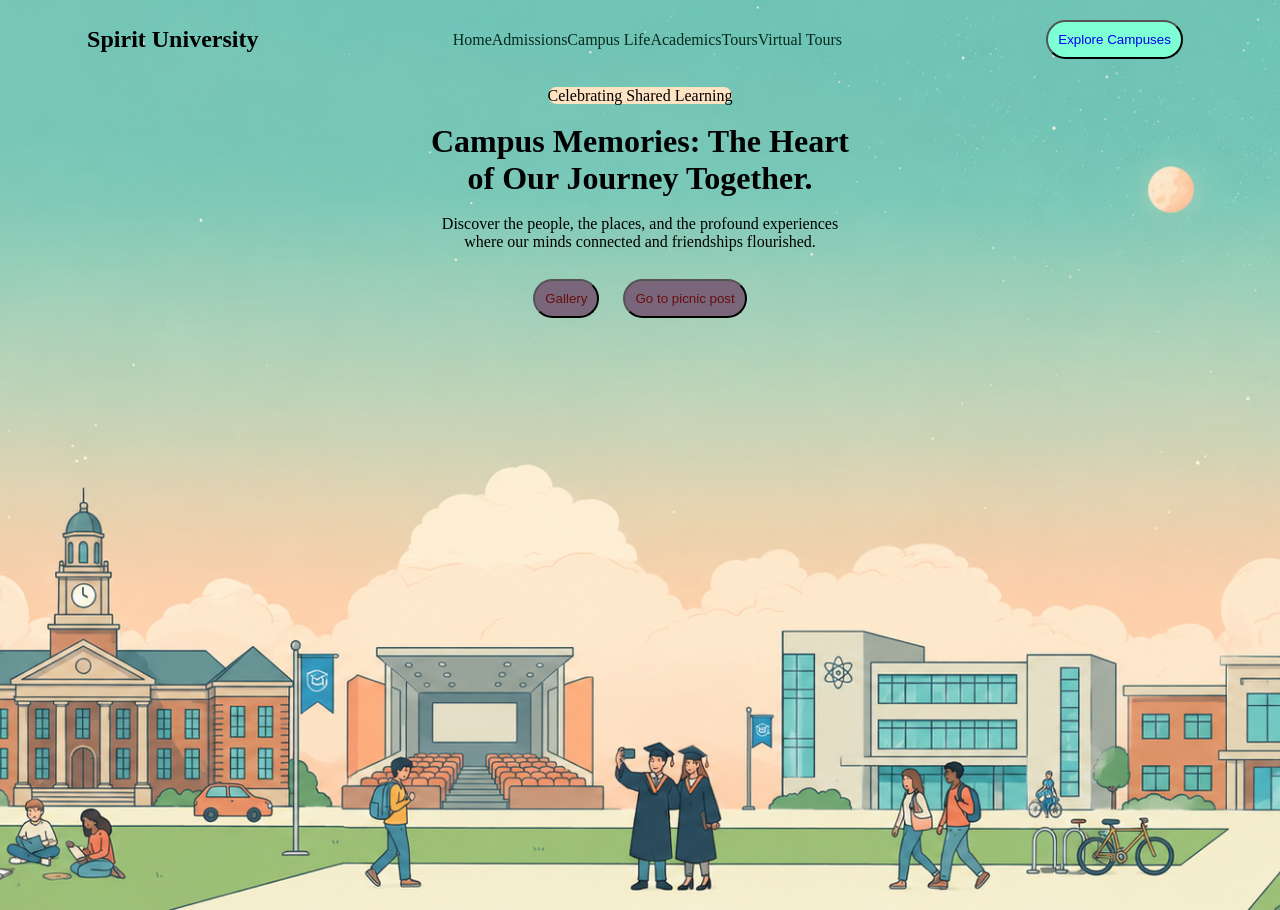
<file: index.html>
<!DOCTYPE html>
<html lang="en">
<head>
    <meta charset="UTF-8">
    <meta name="viewport" content="width=device-width, initial-scale=1.0">
    <title>Document</title>
    <link rel="stylesheet" href="style.css">
</head>
<body>
    <header>
        
        <div class="logo"><h2>Spirit University</h2></div>
        <nav>
        <a href="index.html">Home</a>
        <a href="https://encrypted-tbn0.gstatic.com/images?q=tbn:ANd9GcRhA5H9HCP7YQsi4UDnBHrv-h3UCsTo35peE_qZRmUbhQ&s=10">Admissions</a>
        <a href="https://encrypted-tbn0.gstatic.com/images?q=tbn:ANd9GcRhA5H9HCP7YQsi4UDnBHrv-h3UCsTo35peE_qZRmUbhQ&s=10">Campus Life</a>
        <a href="https://encrypted-tbn0.gstatic.com/images?q=tbn:ANd9GcRhA5H9HCP7YQsi4UDnBHrv-h3UCsTo35peE_qZRmUbhQ&s=10">Academics</a>
        <a href="https://encrypted-tbn0.gstatic.com/images?q=tbn:ANd9GcRhA5H9HCP7YQsi4UDnBHrv-h3UCsTo35peE_qZRmUbhQ&s=10">Tours</a>
        <a href="https://encrypted-tbn0.gstatic.com/images?q=tbn:ANd9GcRhA5H9HCP7YQsi4UDnBHrv-h3UCsTo35peE_qZRmUbhQ&s=10">Virtual Tours</a></nav>
        <button class="explore"><a href="https://encrypted-tbn0.gstatic.com/images?q=tbn:ANd9GcRhA5H9HCP7YQsi4UDnBHrv-h3UCsTo35peE_qZRmUbhQ&s=10">Explore Campuses</a></button>
    
    </header>
    <main>
        <br>
        <p id="one">Celebrating Shared Learning</p>
        <br>
        <br>
            <h1>Campus Memories: The Heart<br>
            of Our Journey Together.</h1>
            <br>
            <p id="two">
                Discover the people, the places, and the profound experiences
                <br>
                where our minds connected and friendships flourished.
            </p><br>
            <div class="buttons">
            <button id="btn2"><a href="https://encrypted-tbn0.gstatic.com/images?q=tbn:ANd9GcRhA5H9HCP7YQsi4UDnBHrv-h3UCsTo35peE_qZRmUbhQ&s=10">Gallery</a></button>
            <button id="btn3"><a href="picnic-post.html">Go to picnic post</a> </button>
            </div>
    </main>
</body>
</html>
</file>
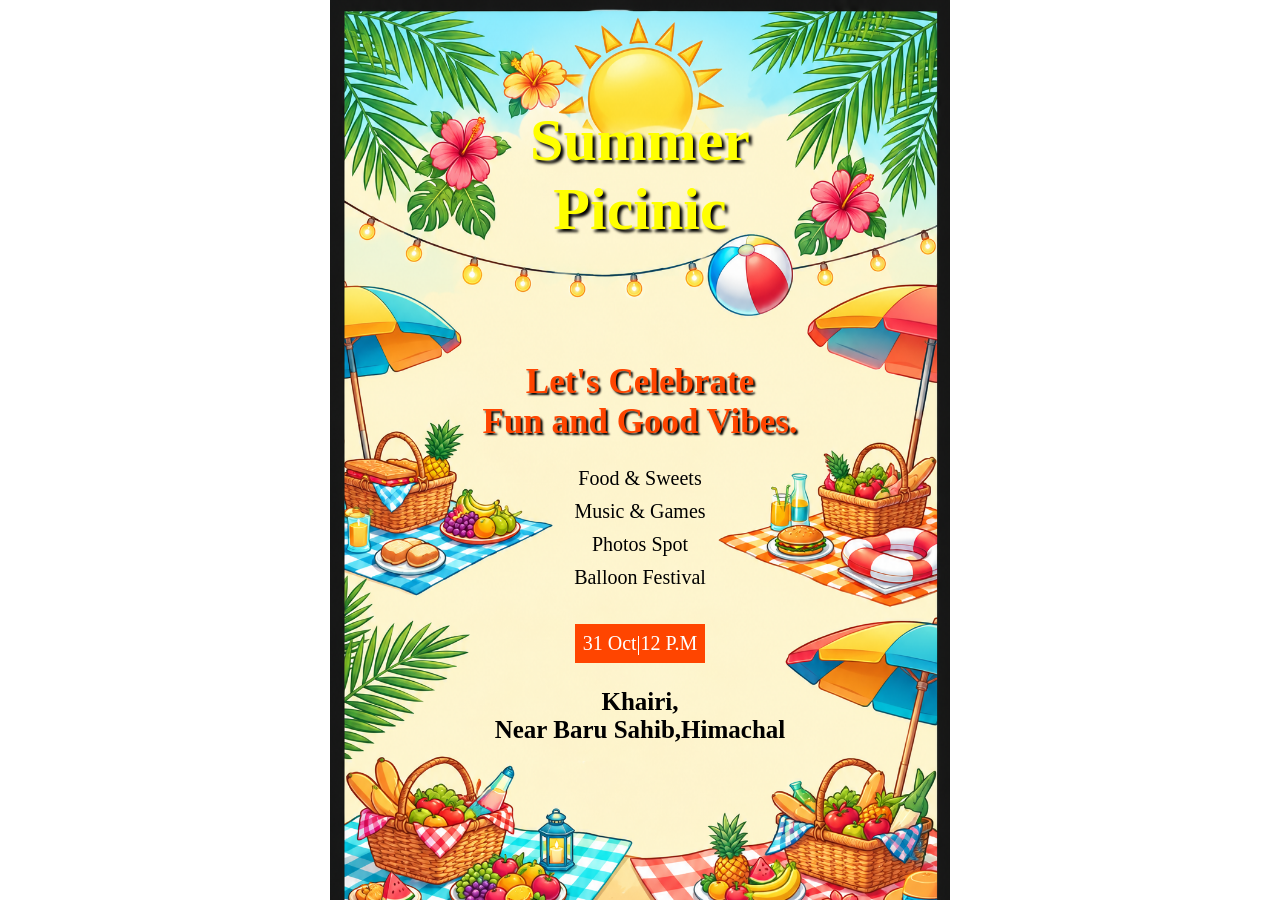
<file: picnic-post.html>
<!DOCTYPE html>
<html lang="en">
<head>
    <meta charset="UTF-8">
    <meta name="viewport" content="width=device-width, initial-scale=1.0">
    <title>Picnic Spot</title>
    <link rel="stylesheet" href="picnic.css">
</head>
<body>
    <header><br><br>
        <h1 id="heading1">Summer <br>Picinic</h1><br>
        <h2 id="heading2">Let's Celebrate <br>Fun and Good Vibes.</h2>
    </header>
    <main>
        <ul>
            <li>Food & Sweets</li>
            <li>Music & Games</li>
            <li>Photos Spot</li>
            <li>Balloon Festival</li>
        </ul>
        <p id="one">31 Oct|12 P.M</p>
        <p id="two">Khairi,<br>Near Baru Sahib,Himachal</p>
    </main>

</body>
</html>
</file>
<file: style.css>
*{
    padding:0;
    margin:0;
}
body{
    height:100vh;
    background-image:url("images/Pastel University Campus at Sunset.png");
    background-repeat: no-repeat;
    background-size: cover;
    background-position: center;
    text-align: center;
}
header{
    display: flex;
    justify-content: space-around;
    align-items: center;
    margin-top:10px;
    
}
.logo h3{
    font-size: 20px;
    font-family: Helvetica, sans-serif;
}
nav{
    display: flex;
    padding:20px;
}
nav a{
    text-decoration: none;
    color: rgb(6, 43, 30);
    font-size: 15pxs;
    font-family: Georgia, 'Times New Roman', Times, serif;
}
.explore{
    background-color: aquamarine;
    color:brown;
    border-radius: 20px;
    margin:10px;
    padding:10px;
}
.explore a{
    text-decoration: none;
}
#btn2{
    background-color: rgb(121, 102, 122);
    border-radius: 20px;
    margin:10px;
    padding:10px;
}
#btn3{
    background-color: rgb(121, 102, 122);
    border-radius: 20px;
    margin:10px;
    padding:10px;
}
#btn2 a{
    text-decoration: none;
    color:rgb(104, 14, 14);
}
#btn3 a{
    text-decoration: none;
    color:rgb(104, 14, 14);
}
#one{
    display: inline;
    Border:2px solild black;
    background-color: bisque;
    border-radius: 20px;
}
</file>
<file: picnic.css>
* {
    margin: 0;
    padding: 0;
}

body {
    background-color: white;
    text-align: center;
    font-family: Georgia, "Times New Roman", serif;
}
body {
    background-image: url("images/Tropical Beach Picnic Invitation Background.png");
    background-position: center top;
    background-repeat: no-repeat;
    background-size: 620px 930px;
}
#heading1 {
    color: yellow;
    font-size: 60px;
    text-shadow: 3px 3px 3px black;
    margin-top: 70px;
}

#heading2 {
    color: orangered;
    font-size: 35px;
    margin-top: 100px;
    text-shadow: 2px 2px 2px black;
}

main ul {
    text-decoration: none;
    margin-top: 25px;
}

main li {
    color: black;
    font-size: 20px;
    margin: 10px;
}

#one {
    display: inline-block;
    background-color: orangered;
    color: white;
    font-size: 20px;
    padding: 8px;
    margin-top: 25px;
}

#two {
    color: black;
    font-size: 25px;
    font-weight: bold;
    margin-top: 25px;
}
</file>
